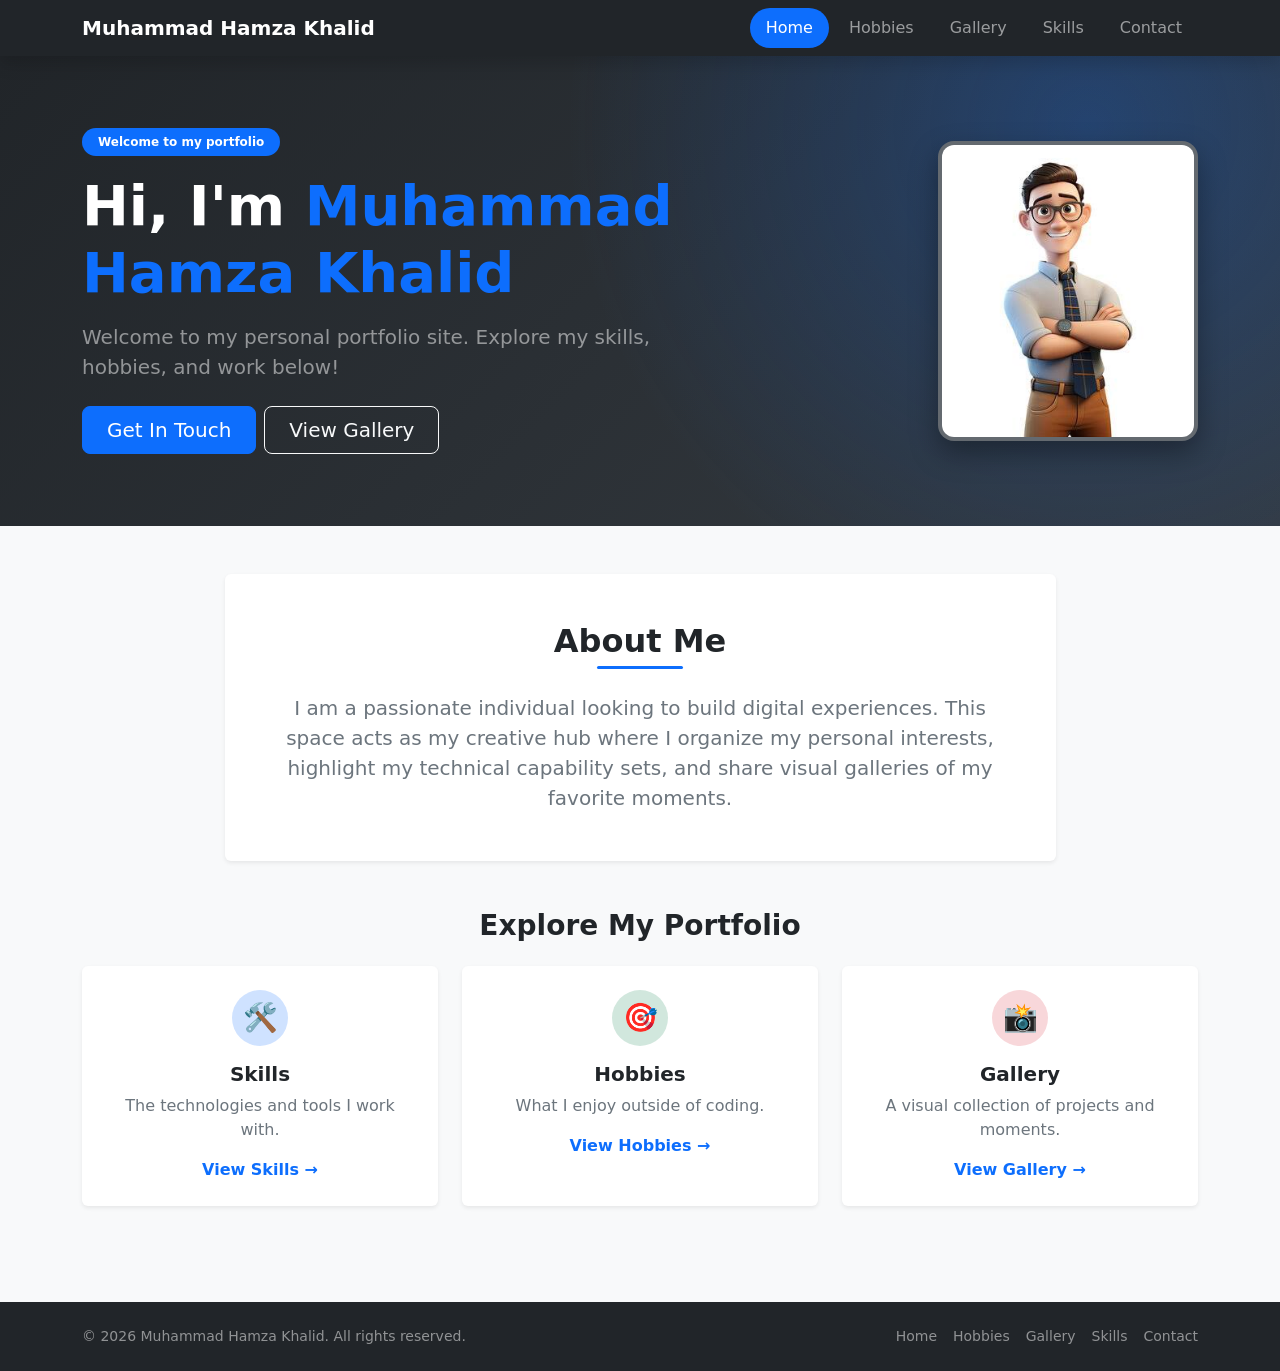
<file: index.html>
<!DOCTYPE html>
<html lang="en">
<head>
    <meta charset="UTF-8">
    <meta name="viewport" content="width=device-width, initial-scale=1.0">
    <title>Portfolio</title>
    <link rel="stylesheet" href="css/bootstrap.min.css">
    <link rel="stylesheet" href="css/style.css">
</head>
<body class="bg-light d-flex flex-column min-vh-100">

    <nav class="navbar sticky-top bg-dark shadow" data-bs-theme="dark">
        <div class="container">
            <a class="navbar-brand d-flex align-items-center gap-2 fw-bold" href="index.html">
                Muhammad Hamza Khalid
            </a>
            <ul class="navbar-nav nav-pills flex-row flex-wrap gap-1 ms-auto">
                <li class="nav-item">
                    <a class="nav-link active" aria-current="page" href="index.html">Home</a>
                </li>
                <li class="nav-item">
                    <a class="nav-link" href="hobbies.html">Hobbies</a>
                </li>
                <li class="nav-item">
                    <a class="nav-link" href="gallery.html">Gallery</a>
                </li>
                <li class="nav-item">
                    <a class="nav-link" href="skills.html">Skills</a>
                </li>
                <li class="nav-item">
                    <a class="nav-link" href="contact.html">Contact</a>
                </li>
            </ul>
        </div>
    </nav>

    <header class="hero text-white py-5">
        <div class="container py-4">
            <div class="row align-items-center g-4">
                <div class="col-md-7">
                    <span class="badge rounded-pill text-bg-primary mb-3 px-3 py-2">Welcome to my portfolio</span>
                    <h1 class="display-4 fw-bold mb-3">Hi, I'm <span class="text-primary">Muhammad Hamza Khalid</span></h1>
                    <p class="lead fw-normal text-white-50 mb-4">Welcome to my personal portfolio site. Explore my skills, hobbies, and work below!</p>
                    <div class="d-flex flex-wrap gap-2">
                        <a class="btn btn-primary btn-lg px-4" href="contact.html">Get In Touch</a>
                        <a class="btn btn-outline-light btn-lg px-4" href="gallery.html">View Gallery</a>
                    </div>
                </div>
                <div class="col-md-5 d-flex justify-content-center justify-content-md-end">
                    <div class="hero-photo rounded-4">
                        <img class="w-100 h-100 object-fit-cover d-block" src="images/me.jpg" alt="Muhammad Hamza Khalid">
                    </div>
                </div>
            </div>
        </div>
    </header>

    <main class="container my-5 flex-grow-1">
        <section class="row justify-content-center mb-5">
            <div class="col-lg-9">
                <div class="card border-0 shadow-sm text-center">
                    <div class="card-body p-4 p-md-5">
                        <h2 class="title-underline fw-bold mb-4">About Me</h2>
                        <p class="lead fw-normal text-secondary mb-0">
                            I am a passionate individual looking to build digital experiences. This space acts as my creative hub where I organize my personal interests, highlight my technical capability sets, and share visual galleries of my favorite moments.
                        </p>
                    </div>
                </div>
            </div>
        </section>

        <section>
            <h2 class="h3 fw-bold text-center mb-4">Explore My Portfolio</h2>
            <div class="row g-4">
                <div class="col-md-4">
                    <div class="card border-0 shadow-sm h-100 text-center hover-lift">
                        <div class="card-body p-4">
                            <div class="icon-circle d-inline-flex align-items-center justify-content-center rounded-circle bg-primary-subtle fs-3 mb-3">🛠️</div>
                            <h3 class="h5 fw-bold">Skills</h3>
                            <p class="text-secondary">The technologies and tools I work with.</p>
                            <a class="stretched-link fw-semibold text-decoration-none" href="skills.html">View Skills →</a>
                        </div>
                    </div>
                </div>
                <div class="col-md-4">
                    <div class="card border-0 shadow-sm h-100 text-center hover-lift">
                        <div class="card-body p-4">
                            <div class="icon-circle d-inline-flex align-items-center justify-content-center rounded-circle bg-success-subtle fs-3 mb-3">🎯</div>
                            <h3 class="h5 fw-bold">Hobbies</h3>
                            <p class="text-secondary">What I enjoy outside of coding.</p>
                            <a class="stretched-link fw-semibold text-decoration-none" href="hobbies.html">View Hobbies →</a>
                        </div>
                    </div>
                </div>
                <div class="col-md-4">
                    <div class="card border-0 shadow-sm h-100 text-center hover-lift">
                        <div class="card-body p-4">
                            <div class="icon-circle d-inline-flex align-items-center justify-content-center rounded-circle bg-danger-subtle fs-3 mb-3">📸</div>
                            <h3 class="h5 fw-bold">Gallery</h3>
                            <p class="text-secondary">A visual collection of projects and moments.</p>
                            <a class="stretched-link fw-semibold text-decoration-none" href="gallery.html">View Gallery →</a>
                        </div>
                    </div>
                </div>
            </div>
        </section>
    </main>

    <footer class="bg-dark text-white-50 py-4 mt-5">
        <div class="container">
            <div class="row align-items-center gy-3">
                <div class="col-md-6 text-center text-md-start small">
                    &copy; 2026 Muhammad Hamza Khalid. All rights reserved.
                </div>
                <div class="col-md-6">
                    <div class="d-flex flex-wrap justify-content-center justify-content-md-end gap-3 small">
                    <a class="footer-link text-white-50" href="index.html">Home</a>
                    <a class="footer-link text-white-50" href="hobbies.html">Hobbies</a>
                    <a class="footer-link text-white-50" href="gallery.html">Gallery</a>
                    <a class="footer-link text-white-50" href="skills.html">Skills</a>
                    <a class="footer-link text-white-50" href="contact.html">Contact</a>
                    </div>
                </div>
            </div>
        </div>
    </footer>

</body>
</html>
</file>
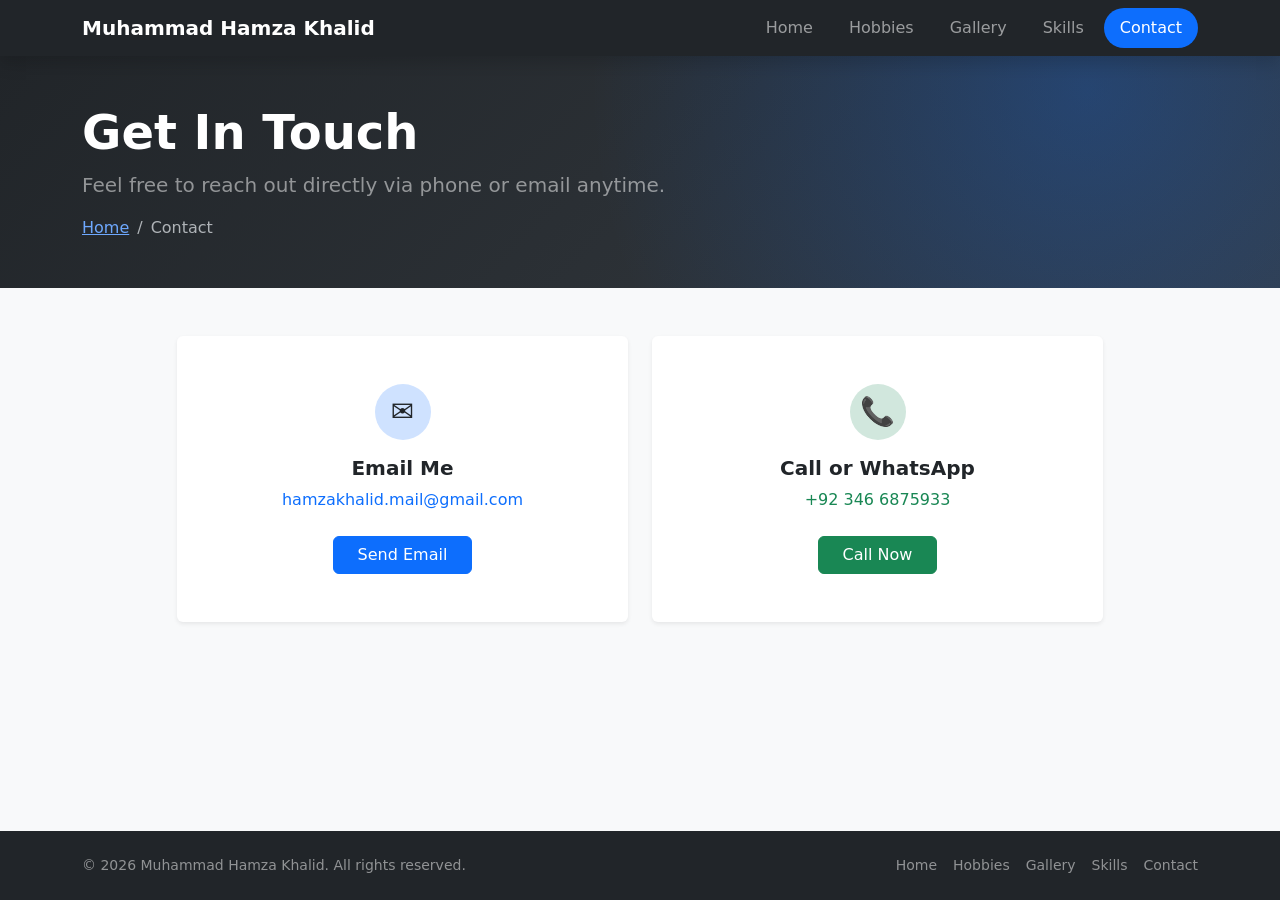
<file: contact.html>
<!DOCTYPE html>
<html lang="en">
<head>
    <meta charset="UTF-8">
    <meta name="viewport" content="width=device-width, initial-scale=1.0">
    <title>Contact Me</title>
    <link rel="stylesheet" href="css/bootstrap.min.css">
    <link rel="stylesheet" href="css/style.css">
</head>
<body class="bg-light d-flex flex-column min-vh-100">

    <nav class="navbar sticky-top bg-dark shadow" data-bs-theme="dark">
        <div class="container">
            <a class="navbar-brand d-flex align-items-center gap-2 fw-bold" href="index.html">
                Muhammad Hamza Khalid
            </a>
            <ul class="navbar-nav nav-pills flex-row flex-wrap gap-1 ms-auto">
                <li class="nav-item">
                    <a class="nav-link" href="index.html">Home</a>
                </li>
                <li class="nav-item">
                    <a class="nav-link" href="hobbies.html">Hobbies</a>
                </li>
                <li class="nav-item">
                    <a class="nav-link" href="gallery.html">Gallery</a>
                </li>
                <li class="nav-item">
                    <a class="nav-link" href="skills.html">Skills</a>
                </li>
                <li class="nav-item">
                    <a class="nav-link active" aria-current="page" href="contact.html">Contact</a>
                </li>
            </ul>
        </div>
    </nav>

    <header class="page-header text-white py-5" data-bs-theme="dark">
        <div class="container">
            <h1 class="display-5 fw-bold mb-2">Get In Touch</h1>
            <p class="lead fw-normal text-white-50 mb-3">Feel free to reach out directly via phone or email anytime.</p>
            <nav aria-label="breadcrumb">
                <ol class="breadcrumb mb-0">
                    <li class="breadcrumb-item"><a href="index.html">Home</a></li>
                    <li class="breadcrumb-item active" aria-current="page">Contact</li>
                </ol>
            </nav>
        </div>
    </header>

    <main class="container mt-5 flex-grow-1">
        <div class="row g-4 justify-content-center">
            <div class="col-md-6 col-lg-5">
                <div class="card border-0 shadow-sm h-100 text-center hover-lift">
                    <div class="card-body p-4 p-md-5">
                        <div class="icon-circle d-inline-flex align-items-center justify-content-center rounded-circle bg-primary-subtle fs-3 mb-3">✉️</div>
                        <h2 class="h5 fw-bold">Email Me</h2>
                        <p class="text-primary mb-4">hamzakhalid.mail@gmail.com</p>
                        <a class="btn btn-primary px-4" href="mailto:hamzakhalid.mail@gmail.com">Send Email</a>
                    </div>
                </div>
            </div>
            <div class="col-md-6 col-lg-5">
                <div class="card border-0 shadow-sm h-100 text-center hover-lift">
                    <div class="card-body p-4 p-md-5">
                        <div class="icon-circle d-inline-flex align-items-center justify-content-center rounded-circle bg-success-subtle fs-3 mb-3">📞</div>
                        <h2 class="h5 fw-bold">Call or WhatsApp</h2>
                        <p class="text-success mb-4">+92 346 6875933</p>
                        <a class="btn btn-success px-4" href="tel:+923466875933">Call Now</a>
                    </div>
                </div>
            </div>
        </div>
    </main>

    <footer class="bg-dark text-white-50 py-4 mt-5">
        <div class="container">
            <div class="row align-items-center gy-3">
                <div class="col-md-6 text-center text-md-start small">
                    &copy; 2026 Muhammad Hamza Khalid. All rights reserved.
                </div>
                <div class="col-md-6">
                    <div class="d-flex flex-wrap justify-content-center justify-content-md-end gap-3 small">
                    <a class="footer-link text-white-50" href="index.html">Home</a>
                    <a class="footer-link text-white-50" href="hobbies.html">Hobbies</a>
                    <a class="footer-link text-white-50" href="gallery.html">Gallery</a>
                    <a class="footer-link text-white-50" href="skills.html">Skills</a>
                    <a class="footer-link text-white-50" href="contact.html">Contact</a>
                    </div>
                </div>
            </div>
        </div>
    </footer>

</body>
</html>
</file>
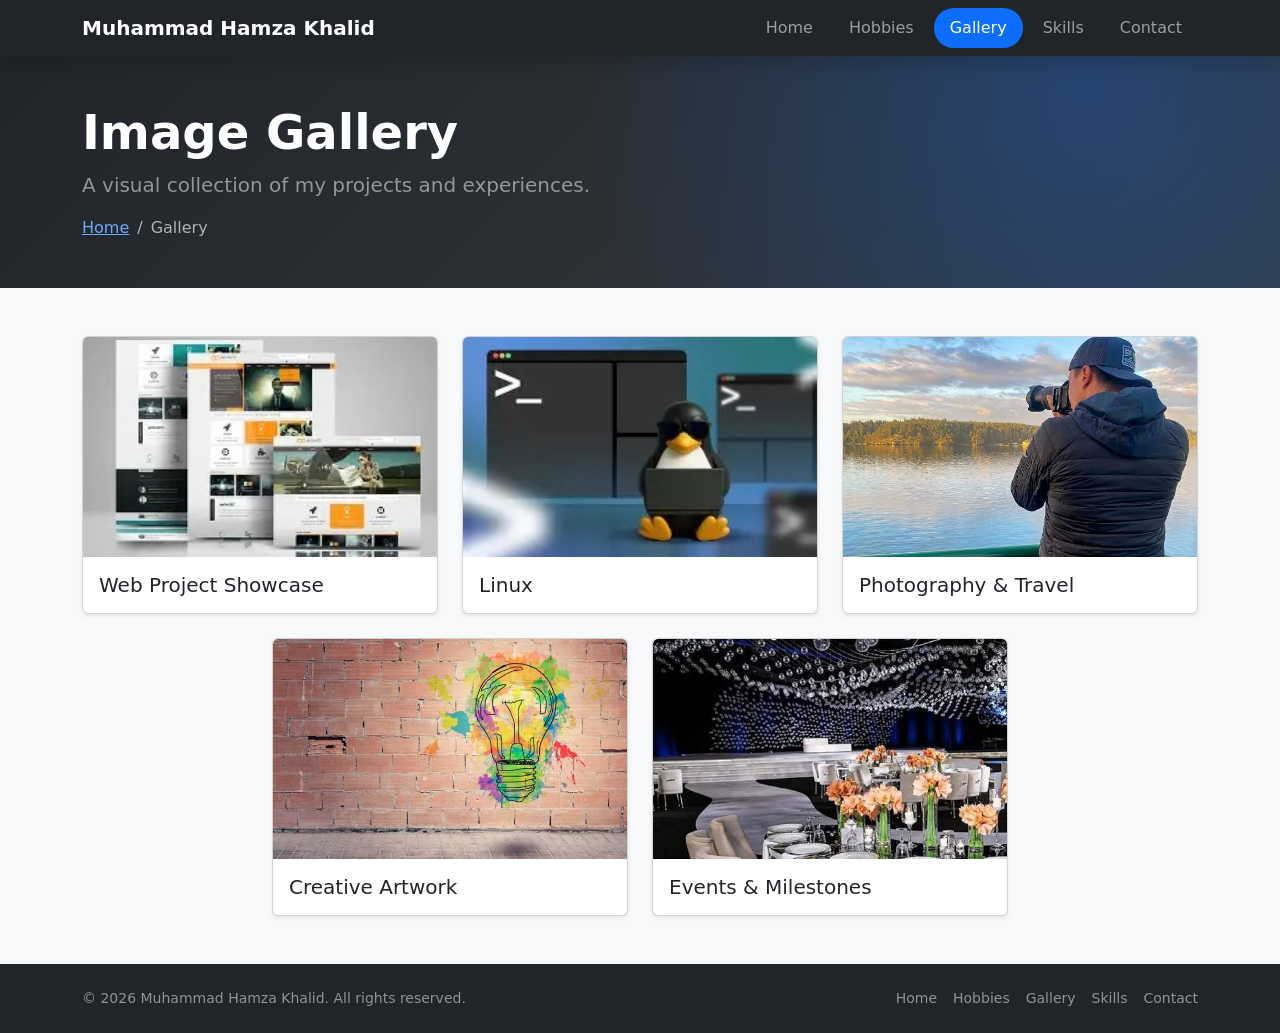
<file: gallery.html>
<!DOCTYPE html>
<html lang="en">
<head>
    <meta charset="UTF-8">
    <meta name="viewport" content="width=device-width, initial-scale=1.0">
    <title>Image Gallery</title>
    <link rel="stylesheet" href="css/bootstrap.min.css">
    <link rel="stylesheet" href="css/style.css">
</head>
<body class="bg-light d-flex flex-column min-vh-100">

    <nav class="navbar sticky-top bg-dark shadow" data-bs-theme="dark">
        <div class="container">
            <a class="navbar-brand d-flex align-items-center gap-2 fw-bold" href="index.html">
                Muhammad Hamza Khalid
            </a>
            <ul class="navbar-nav nav-pills flex-row flex-wrap gap-1 ms-auto">
                <li class="nav-item">
                    <a class="nav-link" href="index.html">Home</a>
                </li>
                <li class="nav-item">
                    <a class="nav-link" href="hobbies.html">Hobbies</a>
                </li>
                <li class="nav-item">
                    <a class="nav-link active" aria-current="page" href="gallery.html">Gallery</a>
                </li>
                <li class="nav-item">
                    <a class="nav-link" href="skills.html">Skills</a>
                </li>
                <li class="nav-item">
                    <a class="nav-link" href="contact.html">Contact</a>
                </li>
            </ul>
        </div>
    </nav>

    <header class="page-header text-white py-5" data-bs-theme="dark">
        <div class="container">
            <h1 class="display-5 fw-bold mb-2">Image Gallery</h1>
            <p class="lead fw-normal text-white-50 mb-3">A visual collection of my projects and experiences.</p>
            <nav aria-label="breadcrumb">
                <ol class="breadcrumb mb-0">
                    <li class="breadcrumb-item"><a href="index.html">Home</a></li>
                    <li class="breadcrumb-item active" aria-current="page">Gallery</li>
                </ol>
            </nav>
        </div>
    </header>

    <main class="container mt-5 flex-grow-1">
        <div class="row g-4 justify-content-center">
            <div class="col-sm-6 col-lg-4">
                <div class="card gallery-card h-100 shadow-sm hover-lift">
                    <img class="card-img-top gallery-img" src="images/photo1.jpg" alt="Web Project Showcase">
                    <div class="card-body">
                        <h2 class="h5 card-title mb-0">Web Project Showcase</h2>
                    </div>
                </div>
            </div>
            <div class="col-sm-6 col-lg-4">
                <div class="card gallery-card h-100 shadow-sm hover-lift">
                    <img class="card-img-top gallery-img" src="images/photo2.jpg" alt="Linux">
                    <div class="card-body">
                        <h2 class="h5 card-title mb-0">Linux</h2>
                    </div>
                </div>
            </div>
            <div class="col-sm-6 col-lg-4">
                <div class="card gallery-card h-100 shadow-sm hover-lift">
                    <img class="card-img-top gallery-img" src="images/photo3.jpg" alt="Photography and Travel">
                    <div class="card-body">
                        <h2 class="h5 card-title mb-0">Photography &amp; Travel</h2>
                    </div>
                </div>
            </div>
            <div class="col-sm-6 col-lg-4">
                <div class="card gallery-card h-100 shadow-sm hover-lift">
                    <img class="card-img-top gallery-img" src="images/photo4.jpg" alt="Creative Artwork">
                    <div class="card-body">
                        <h2 class="h5 card-title mb-0">Creative Artwork</h2>
                    </div>
                </div>
            </div>
            <div class="col-sm-6 col-lg-4">
                <div class="card gallery-card h-100 shadow-sm hover-lift">
                    <img class="card-img-top gallery-img" src="images/photo5.jpg" alt="Events and Milestones">
                    <div class="card-body">
                        <h2 class="h5 card-title mb-0">Events &amp; Milestones</h2>
                    </div>
                </div>
            </div>
        </div>
    </main>

    <footer class="bg-dark text-white-50 py-4 mt-5">
        <div class="container">
            <div class="row align-items-center gy-3">
                <div class="col-md-6 text-center text-md-start small">
                    &copy; 2026 Muhammad Hamza Khalid. All rights reserved.
                </div>
                <div class="col-md-6">
                    <div class="d-flex flex-wrap justify-content-center justify-content-md-end gap-3 small">
                    <a class="footer-link text-white-50" href="index.html">Home</a>
                    <a class="footer-link text-white-50" href="hobbies.html">Hobbies</a>
                    <a class="footer-link text-white-50" href="gallery.html">Gallery</a>
                    <a class="footer-link text-white-50" href="skills.html">Skills</a>
                    <a class="footer-link text-white-50" href="contact.html">Contact</a>
                    </div>
                </div>
            </div>
        </div>
    </footer>

</body>
</html>
</file>
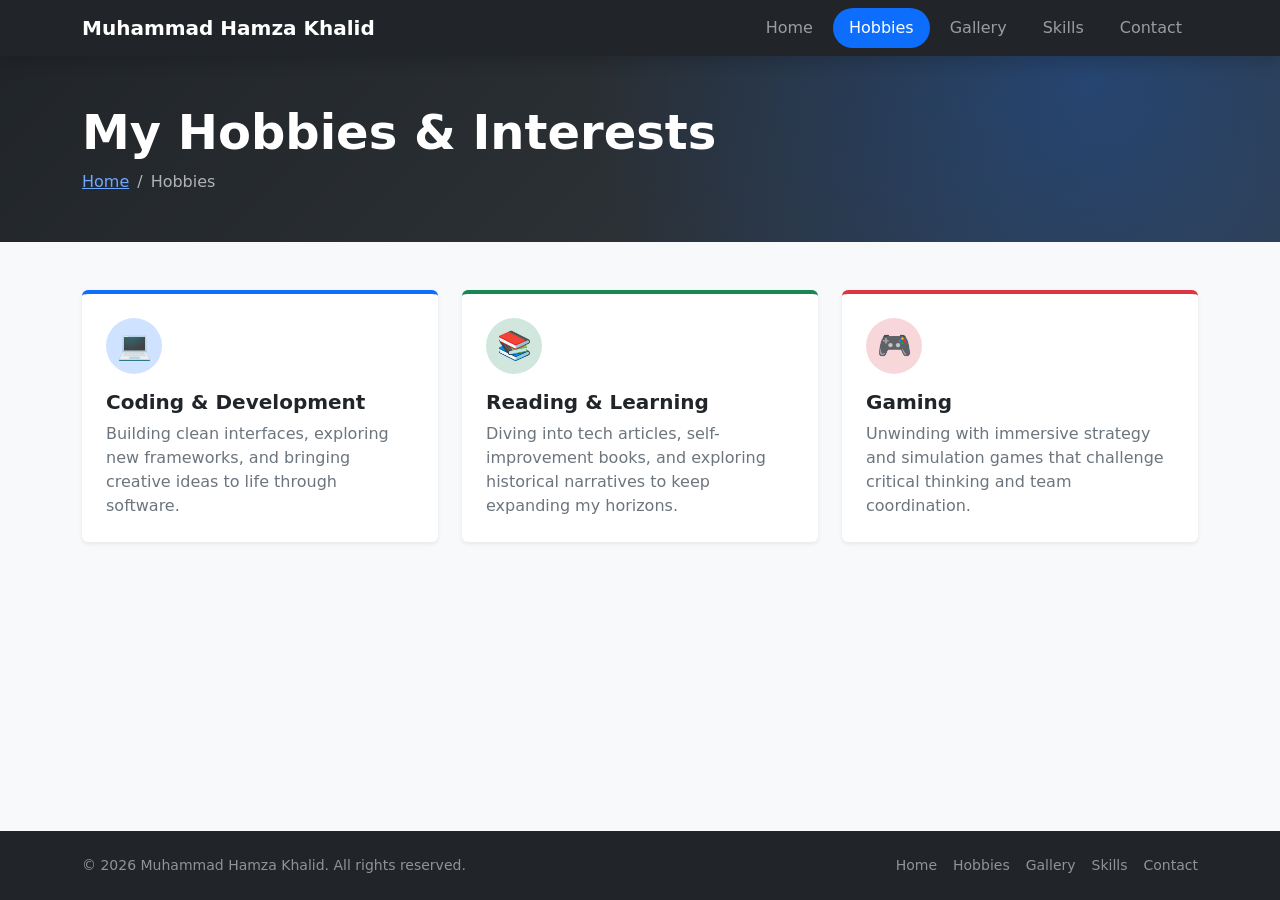
<file: hobbies.html>
<!DOCTYPE html>
<html lang="en">
<head>
    <meta charset="UTF-8">
    <meta name="viewport" content="width=device-width, initial-scale=1.0">
    <title>Hobbies</title>
    <link rel="stylesheet" href="css/bootstrap.min.css">
    <link rel="stylesheet" href="css/style.css">
</head>
<body class="bg-light d-flex flex-column min-vh-100">

    <nav class="navbar sticky-top bg-dark shadow" data-bs-theme="dark">
        <div class="container">
            <a class="navbar-brand d-flex align-items-center gap-2 fw-bold" href="index.html">
                Muhammad Hamza Khalid
            </a>
            <ul class="navbar-nav nav-pills flex-row flex-wrap gap-1 ms-auto">
                <li class="nav-item">
                    <a class="nav-link" href="index.html">Home</a>
                </li>
                <li class="nav-item">
                    <a class="nav-link active" aria-current="page" href="hobbies.html">Hobbies</a>
                </li>
                <li class="nav-item">
                    <a class="nav-link" href="gallery.html">Gallery</a>
                </li>
                <li class="nav-item">
                    <a class="nav-link" href="skills.html">Skills</a>
                </li>
                <li class="nav-item">
                    <a class="nav-link" href="contact.html">Contact</a>
                </li>
            </ul>
        </div>
    </nav>

    <header class="page-header text-white py-5" data-bs-theme="dark">
        <div class="container">
            <h1 class="display-5 fw-bold mb-2">My Hobbies &amp; Interests</h1>
            <nav aria-label="breadcrumb">
                <ol class="breadcrumb mb-0">
                    <li class="breadcrumb-item"><a href="index.html">Home</a></li>
                    <li class="breadcrumb-item active" aria-current="page">Hobbies</li>
                </ol>
            </nav>
        </div>
    </header>

    <main class="container mt-5 flex-grow-1">
        <div class="row g-4">
            <div class="col-md-4">
                <div class="card accent h-100 shadow-sm hover-lift">
                    <div class="card-body p-4">
                        <div class="icon-circle d-inline-flex align-items-center justify-content-center rounded-circle bg-primary-subtle fs-3 mb-3">💻</div>
                        <h2 class="h5 fw-bold">Coding &amp; Development</h2>
                        <p class="card-text text-secondary mb-0">Building clean interfaces, exploring new frameworks, and bringing creative ideas to life through software.</p>
                    </div>
                </div>
            </div>
            <div class="col-md-4">
                <div class="card accent accent-success h-100 shadow-sm hover-lift">
                    <div class="card-body p-4">
                        <div class="icon-circle d-inline-flex align-items-center justify-content-center rounded-circle bg-success-subtle fs-3 mb-3">📚</div>
                        <h2 class="h5 fw-bold">Reading &amp; Learning</h2>
                        <p class="card-text text-secondary mb-0">Diving into tech articles, self-improvement books, and exploring historical narratives to keep expanding my horizons.</p>
                    </div>
                </div>
            </div>
            <div class="col-md-4">
                <div class="card accent accent-danger h-100 shadow-sm hover-lift">
                    <div class="card-body p-4">
                        <div class="icon-circle d-inline-flex align-items-center justify-content-center rounded-circle bg-danger-subtle fs-3 mb-3">🎮</div>
                        <h2 class="h5 fw-bold">Gaming</h2>
                        <p class="card-text text-secondary mb-0">Unwinding with immersive strategy and simulation games that challenge critical thinking and team coordination.</p>
                    </div>
                </div>
            </div>
        </div>
    </main>

    <footer class="bg-dark text-white-50 py-4 mt-5">
        <div class="container">
            <div class="row align-items-center gy-3">
                <div class="col-md-6 text-center text-md-start small">
                    &copy; 2026 Muhammad Hamza Khalid. All rights reserved.
                </div>
                <div class="col-md-6">
                    <div class="d-flex flex-wrap justify-content-center justify-content-md-end gap-3 small">
                    <a class="footer-link text-white-50" href="index.html">Home</a>
                    <a class="footer-link text-white-50" href="hobbies.html">Hobbies</a>
                    <a class="footer-link text-white-50" href="gallery.html">Gallery</a>
                    <a class="footer-link text-white-50" href="skills.html">Skills</a>
                    <a class="footer-link text-white-50" href="contact.html">Contact</a>
                    </div>
                </div>
            </div>
        </div>
    </footer>

</body>
</html>
</file>
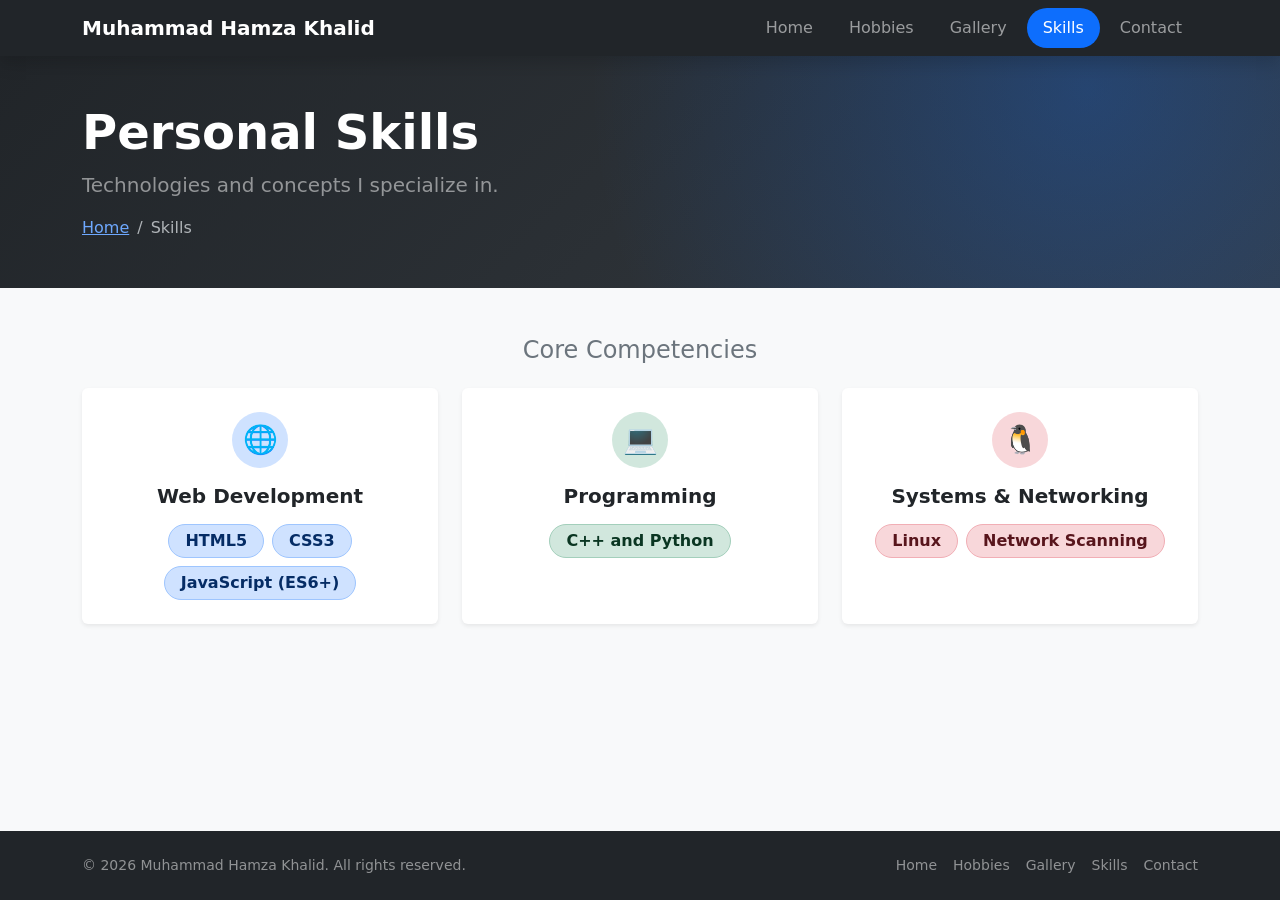
<file: skills.html>
<!DOCTYPE html>
<html lang="en">
<head>
    <meta charset="UTF-8">
    <meta name="viewport" content="width=device-width, initial-scale=1.0">
    <title>Personal Skills</title>
    <link rel="stylesheet" href="css/bootstrap.min.css">
    <link rel="stylesheet" href="css/style.css">
</head>
<body class="bg-light d-flex flex-column min-vh-100">

    <nav class="navbar sticky-top bg-dark shadow" data-bs-theme="dark">
        <div class="container">
            <a class="navbar-brand d-flex align-items-center gap-2 fw-bold" href="index.html">
                Muhammad Hamza Khalid
            </a>
            <ul class="navbar-nav nav-pills flex-row flex-wrap gap-1 ms-auto">
                <li class="nav-item">
                    <a class="nav-link" href="index.html">Home</a>
                </li>
                <li class="nav-item">
                    <a class="nav-link" href="hobbies.html">Hobbies</a>
                </li>
                <li class="nav-item">
                    <a class="nav-link" href="gallery.html">Gallery</a>
                </li>
                <li class="nav-item">
                    <a class="nav-link active" aria-current="page" href="skills.html">Skills</a>
                </li>
                <li class="nav-item">
                    <a class="nav-link" href="contact.html">Contact</a>
                </li>
            </ul>
        </div>
    </nav>

    <header class="page-header text-white py-5" data-bs-theme="dark">
        <div class="container">
            <h1 class="display-5 fw-bold mb-2">Personal Skills</h1>
            <p class="lead fw-normal text-white-50 mb-3">Technologies and concepts I specialize in.</p>
            <nav aria-label="breadcrumb">
                <ol class="breadcrumb mb-0">
                    <li class="breadcrumb-item"><a href="index.html">Home</a></li>
                    <li class="breadcrumb-item active" aria-current="page">Skills</li>
                </ol>
            </nav>
        </div>
    </header>

    <main class="container mt-5 flex-grow-1">
        <h2 class="h4 text-center text-secondary fw-normal mb-4">Core Competencies</h2>
        <div class="row g-4">
            <div class="col-md-4">
                <div class="card border-0 shadow-sm h-100 text-center hover-lift">
                    <div class="card-body p-4">
                        <div class="icon-circle d-inline-flex align-items-center justify-content-center rounded-circle bg-primary-subtle fs-3 mb-3">🌐</div>
                        <h2 class="h5 fw-bold mb-3">Web Development</h2>
                        <div class="d-flex flex-wrap justify-content-center gap-2">
                            <span class="badge rounded-pill fs-6 px-3 py-2 text-primary-emphasis bg-primary-subtle border border-primary-subtle">HTML5</span>
                            <span class="badge rounded-pill fs-6 px-3 py-2 text-primary-emphasis bg-primary-subtle border border-primary-subtle">CSS3</span>
                            <span class="badge rounded-pill fs-6 px-3 py-2 text-primary-emphasis bg-primary-subtle border border-primary-subtle">JavaScript (ES6+)</span>
                        </div>
                    </div>
                </div>
            </div>
            <div class="col-md-4">
                <div class="card border-0 shadow-sm h-100 text-center hover-lift">
                    <div class="card-body p-4">
                        <div class="icon-circle d-inline-flex align-items-center justify-content-center rounded-circle bg-success-subtle fs-3 mb-3">💻</div>
                        <h2 class="h5 fw-bold mb-3">Programming</h2>
                        <div class="d-flex flex-wrap justify-content-center gap-2">
                            <span class="badge rounded-pill fs-6 px-3 py-2 text-success-emphasis bg-success-subtle border border-success-subtle">C++ and Python</span>
                        </div>
                    </div>
                </div>
            </div>
            <div class="col-md-4">
                <div class="card border-0 shadow-sm h-100 text-center hover-lift">
                    <div class="card-body p-4">
                        <div class="icon-circle d-inline-flex align-items-center justify-content-center rounded-circle bg-danger-subtle fs-3 mb-3">🐧</div>
                        <h2 class="h5 fw-bold mb-3">Systems &amp; Networking</h2>
                        <div class="d-flex flex-wrap justify-content-center gap-2">
                            <span class="badge rounded-pill fs-6 px-3 py-2 text-danger-emphasis bg-danger-subtle border border-danger-subtle">Linux</span>
                            <span class="badge rounded-pill fs-6 px-3 py-2 text-danger-emphasis bg-danger-subtle border border-danger-subtle">Network Scanning</span>
                        </div>
                    </div>
                </div>
            </div>
        </div>
    </main>

    <footer class="bg-dark text-white-50 py-4 mt-5">
        <div class="container">
            <div class="row align-items-center gy-3">
                <div class="col-md-6 text-center text-md-start small">
                    &copy; 2026 Muhammad Hamza Khalid. All rights reserved.
                </div>
                <div class="col-md-6">
                    <div class="d-flex flex-wrap justify-content-center justify-content-md-end gap-3 small">
                    <a class="footer-link text-white-50" href="index.html">Home</a>
                    <a class="footer-link text-white-50" href="hobbies.html">Hobbies</a>
                    <a class="footer-link text-white-50" href="gallery.html">Gallery</a>
                    <a class="footer-link text-white-50" href="skills.html">Skills</a>
                    <a class="footer-link text-white-50" href="contact.html">Contact</a>
                    </div>
                </div>
            </div>
        </div>
    </footer>

</body>
</html>
</file>
<file: css/style.css>
.brand-logo {
    width: 2.25rem;
    height: 2.25rem;
    font-size: 0.95rem;
    letter-spacing: 0.5px;
}

.navbar .nav-link {
    padding-left: 1rem;
    padding-right: 1rem;
    border-radius: 50rem;          /* pill shape for hover and active */
    transition: background-color 0.2s, color 0.2s;
}

.navbar .nav-link:hover {
    background-color: rgba(255, 255, 255, 0.1);
    color: #fff;
}

.navbar .nav-link.active:hover {
    background-color: var(--bs-primary);
}

.hero,
.page-header {
    background:
        radial-gradient(circle at 85% 15%, rgba(13, 110, 253, 0.28), transparent 45%),
        linear-gradient(135deg, #212529 0%, #343a40 100%);
}

.hero-photo {
    width: 260px;
    height: 300px;
    overflow: hidden;
    background-color: #495057;
    border: 4px solid rgba(255, 255, 255, 0.15);
    box-shadow: 0 12px 28px rgba(0, 0, 0, 0.35);
}

.title-underline {
    position: relative;
    display: inline-block;
    padding-bottom: 0.5rem;
}

.title-underline::after {
    content: "";
    position: absolute;
    bottom: 0;
    left: 25%;
    width: 50%;
    height: 3px;
    background-color: var(--bs-primary);
    border-radius: 2px;
}

.hover-lift {
    transition: transform 0.25s, box-shadow 0.25s;
}

.hover-lift:hover {
    transform: translateY(-6px);
    box-shadow: 0 1rem 2rem rgba(0, 0, 0, 0.12) !important;
}

.icon-circle {
    width: 3.5rem;
    height: 3.5rem;
}

.accent {
    border: 0;
    border-top: 4px solid var(--bs-primary);
}

.accent-success { border-top-color: var(--bs-success); }
.accent-danger  { border-top-color: var(--bs-danger); }

.gallery-card {
    overflow: hidden;
}

.gallery-img {
    height: 220px;
    object-fit: cover;
    transition: transform 0.4s;
}

.gallery-card:hover .gallery-img {
    transform: scale(1.08);
}

/* ---------- Footer links ---------- */
.footer-link {
    text-decoration: none;
}

.footer-link:hover {
    color: #fff !important;
}
</file>
